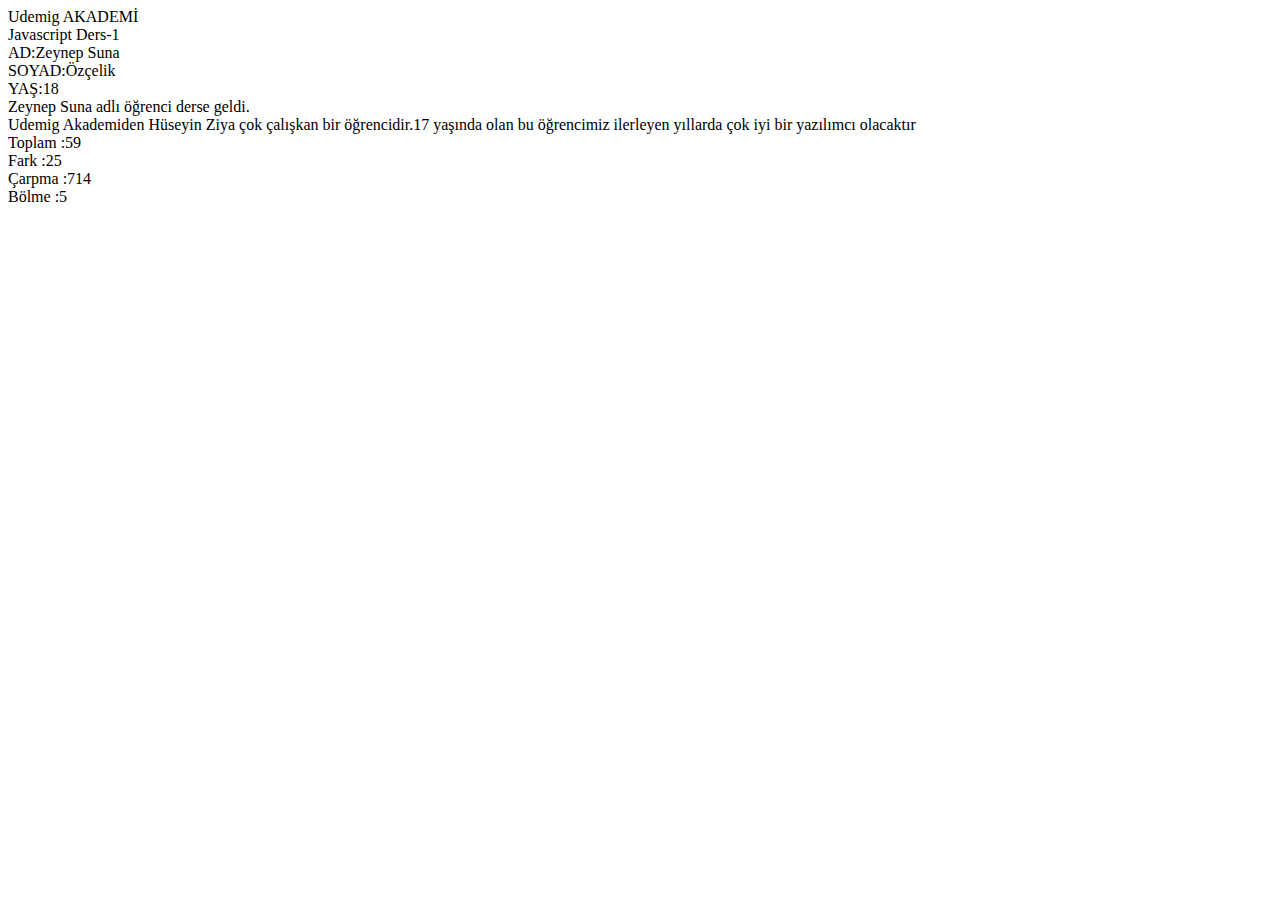
<file: ders_1/index.html>
<!DOCTYPE html>
<html lang="en">
  <head>
    <meta charset="UTF-8" />
    <meta name="viewport" content="width=device-width, initial-scale=1.0" />
    <title>Js_Ders_1</title>
  </head>
  <body>
    <!-- Js Bağlantısı -->
    <script src="./js/main.js"></script>
  </body>
</html>
</file>
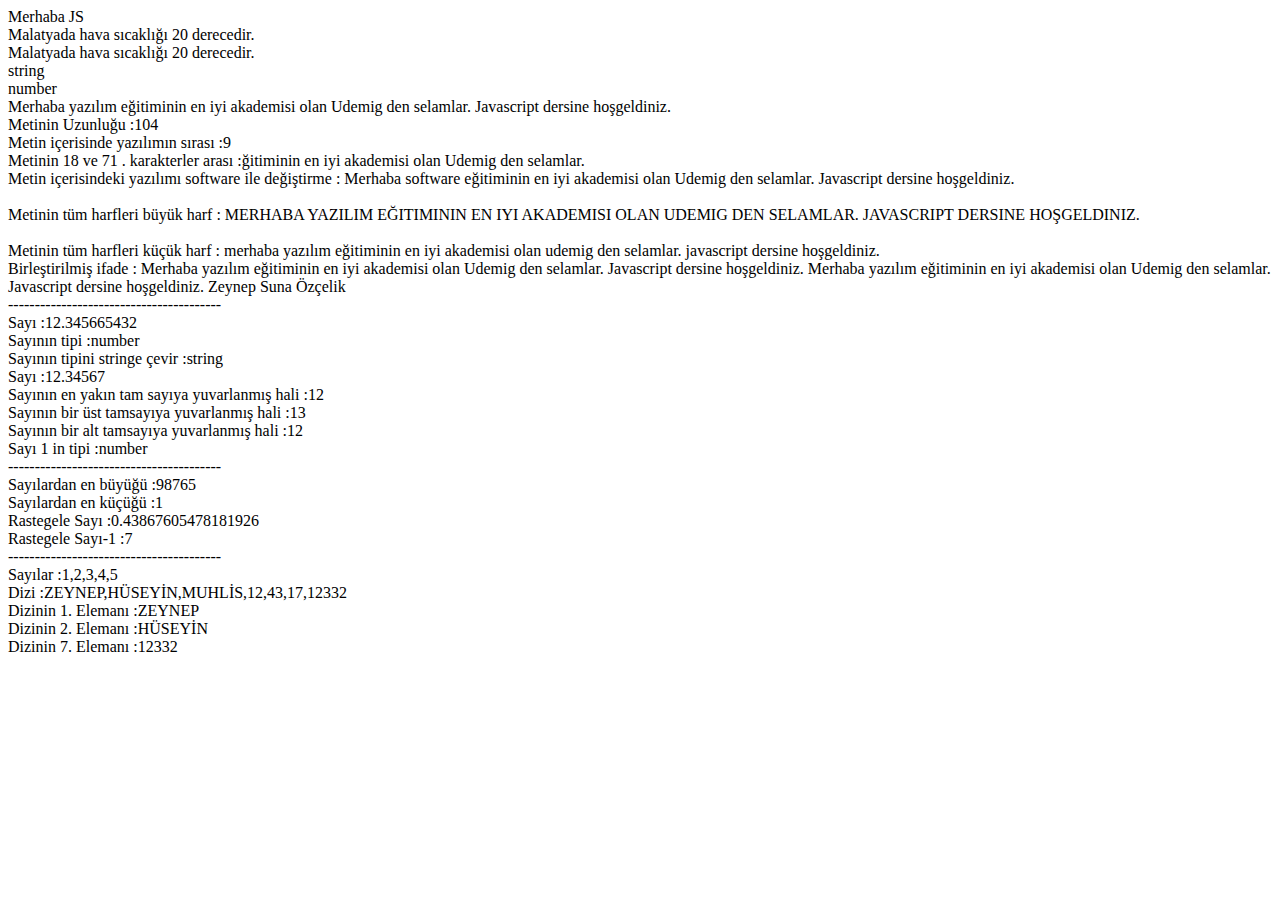
<file: ders_2/index.html>
<!DOCTYPE html>
<html lang="en">
  <head>
    <meta charset="UTF-8" />
    <meta name="viewport" content="width=device-width, initial-scale=1.0" />
    <title>JS_Ders_2</title>
  </head>
  <body>
    <!-- Html,css ve js den oluşan bir proje derlenip tarayıcıda görüntülenirken önce html kodları sonra css kodları ve en son js kodları derlenir.Js en son derlendiğinden bu dosyanın bağlantısı en altta yer alır. -->
    <!-- * Js Bağlantı -->
    <script src="./main.js"></script>
  </body>
</html>
</file>
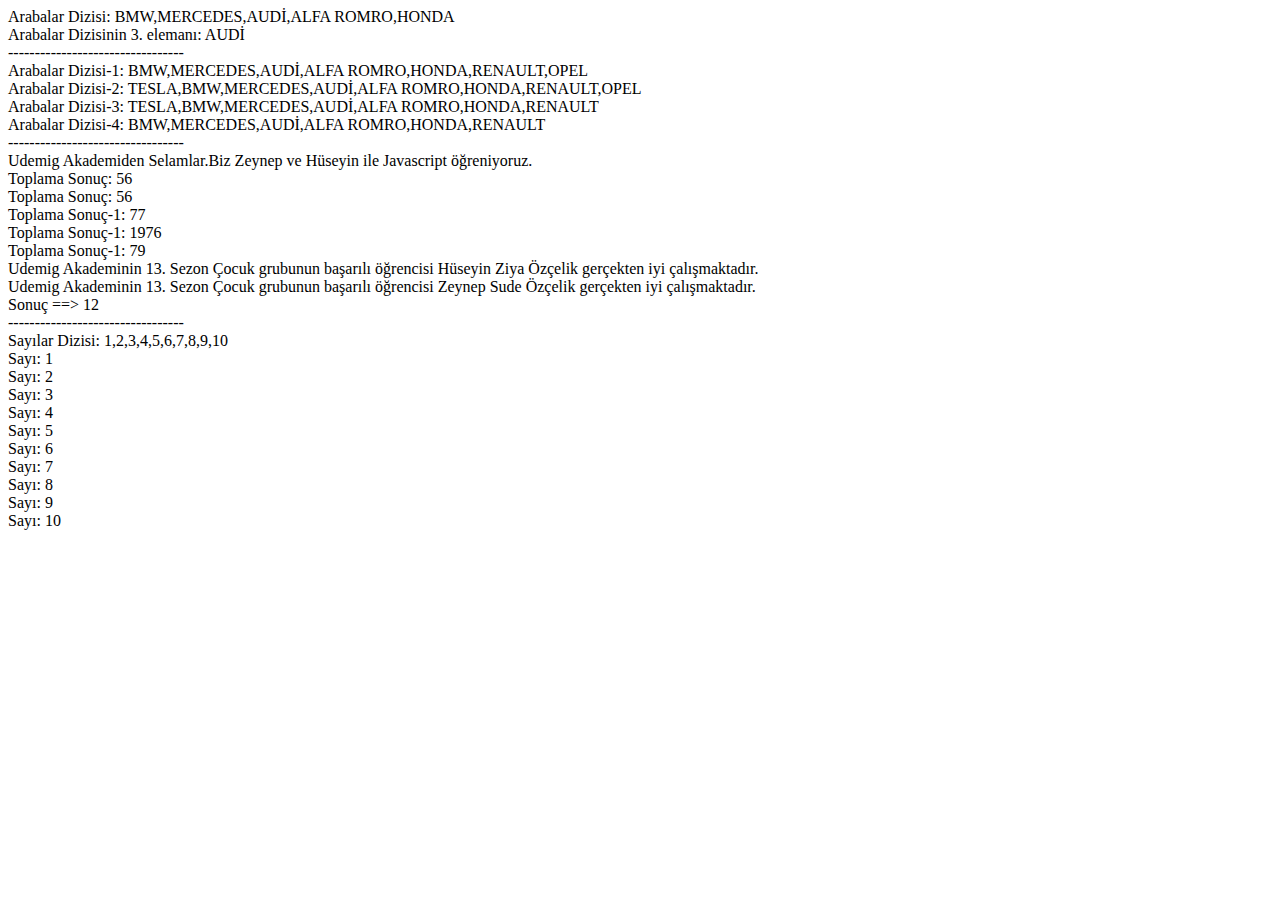
<file: ders_3/index.html>
<!DOCTYPE html>
<html lang="en">
  <head>
    <meta charset="UTF-8" />
    <meta name="viewport" content="width=device-width, initial-scale=1.0" />
    <title>13_Çocuk_Js_Ders-3</title>
  </head>
  <body>
    <script src="./main.js"></script>
  </body>
</html>
</file>
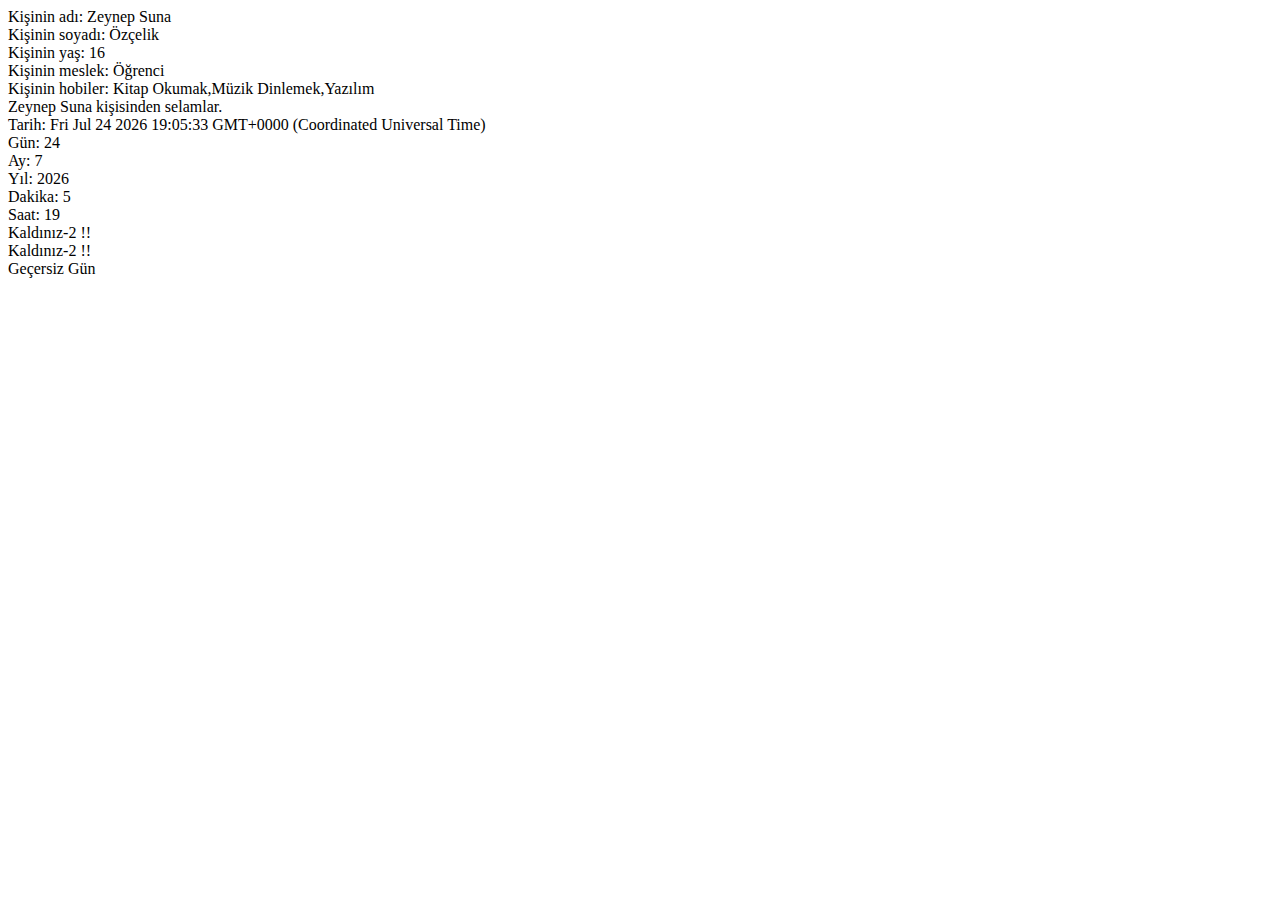
<file: ders_4/index.html>
<!DOCTYPE html>
<html lang="en">
  <head>
    <meta charset="UTF-8" />
    <meta name="viewport" content="width=device-width, initial-scale=1.0" />
    <title>Ders_4</title>
  </head>
  <body>
    <script src="./main.js"></script>
  </body>
</html>
</file>
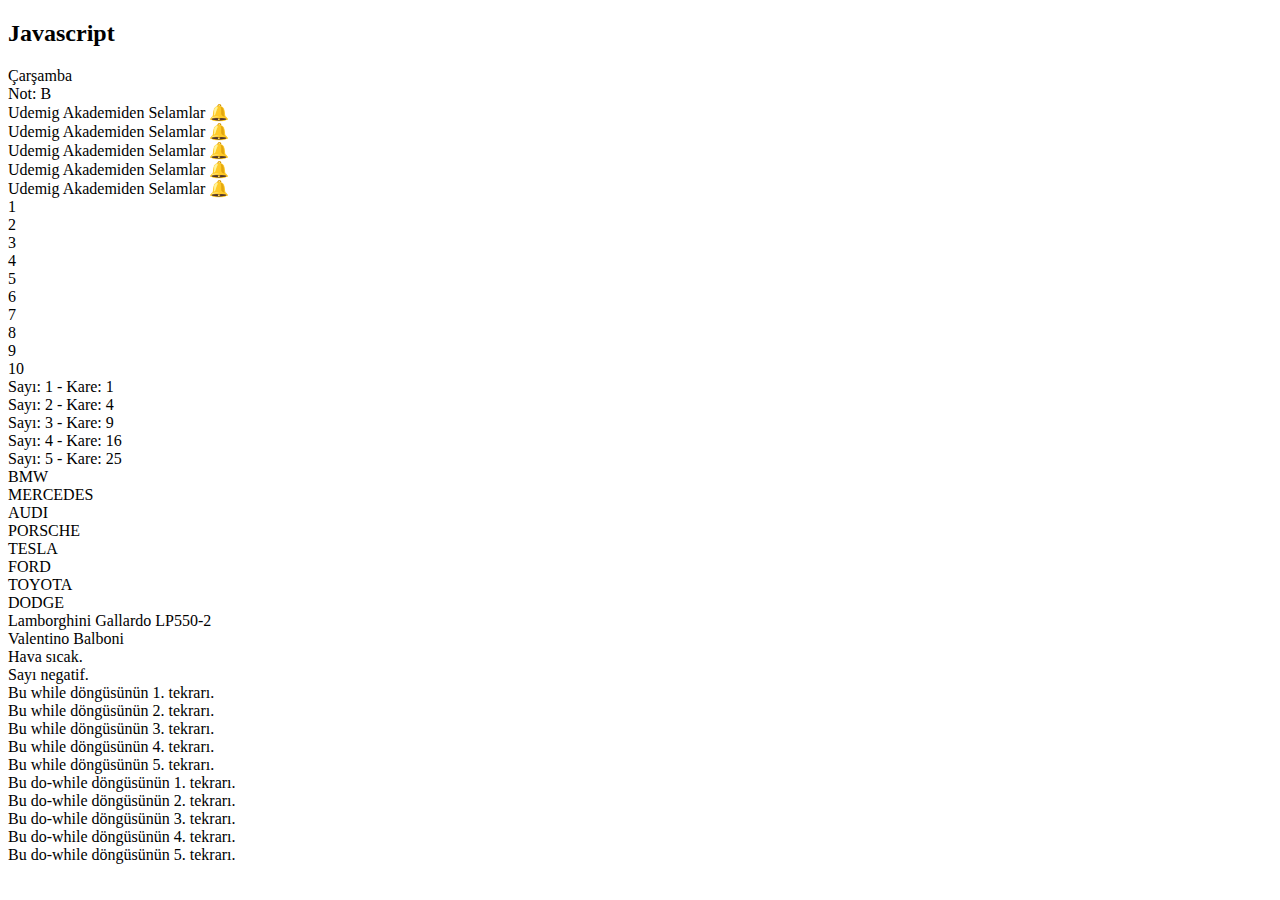
<file: ders_5/index.html>
<!DOCTYPE html>
<html lang="en">
  <head>
    <meta charset="UTF-8" />
    <meta name="viewport" content="width=device-width, initial-scale=1.0" />
    <title>javascript</title>
  </head>
  <body>
    <h2 class="javascript">Javascript</h2>
    <script src="./main.js"></script>
  </body>
</html>
</file>
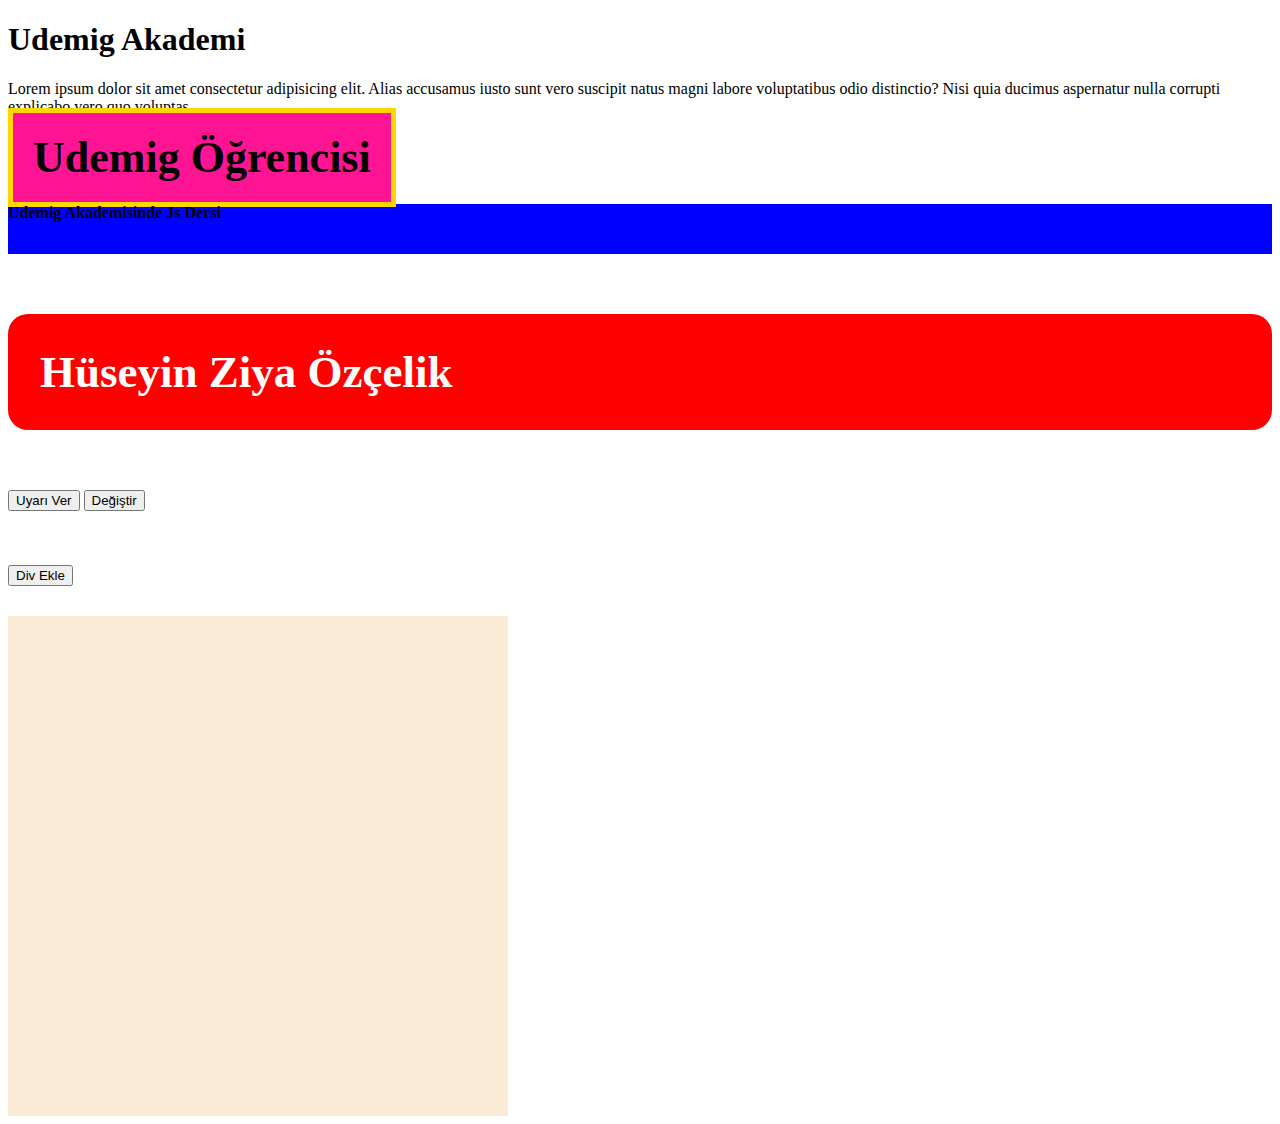
<file: ders_6/index.html>
<!DOCTYPE html>
<html lang="en">
  <head>
    <meta charset="UTF-8" />
    <meta name="viewport" content="width=device-width, initial-scale=1.0" />
    <title>13_Çocuk_Ders_6</title>
    <!-- * Css Link   -->
    <link rel="stylesheet" href="style.css" />
  </head>
  <body>
    <h1>Udemig Akademi</h1>
    <p class="desc">
      Lorem ipsum dolor sit amet consectetur adipisicing elit. Alias accusamus
      iusto sunt vero suscipit natus magni labore voluptatibus odio distinctio?
      Nisi quia ducimus aspernatur nulla corrupti explicabo vero quo voluptas.
    </p>
    <b id="student">Zeynep Suna Özçelik</b>
    <h4
      id="title"
      style="background-color: blue; height: 50px"
      onmouseenter="alert('Mouse Burada !!')"
      onmouseleave="alert('Mouse Gitti')"
    >
      Udemig Akademisinde Js Dersi
    </h4>
    <h4 class="student1">Hüseyin Ziya Özçelik</h4>

    <button id="button">Uyarı Ver</button>
    <button id="change">Değiştir</button>
    <br /><br /><br /><br />
    <button id="add">Div Ekle</button>
    <div class="container"></div>

    <script src="./main.js"></script>
  </body>
</html>
</file>
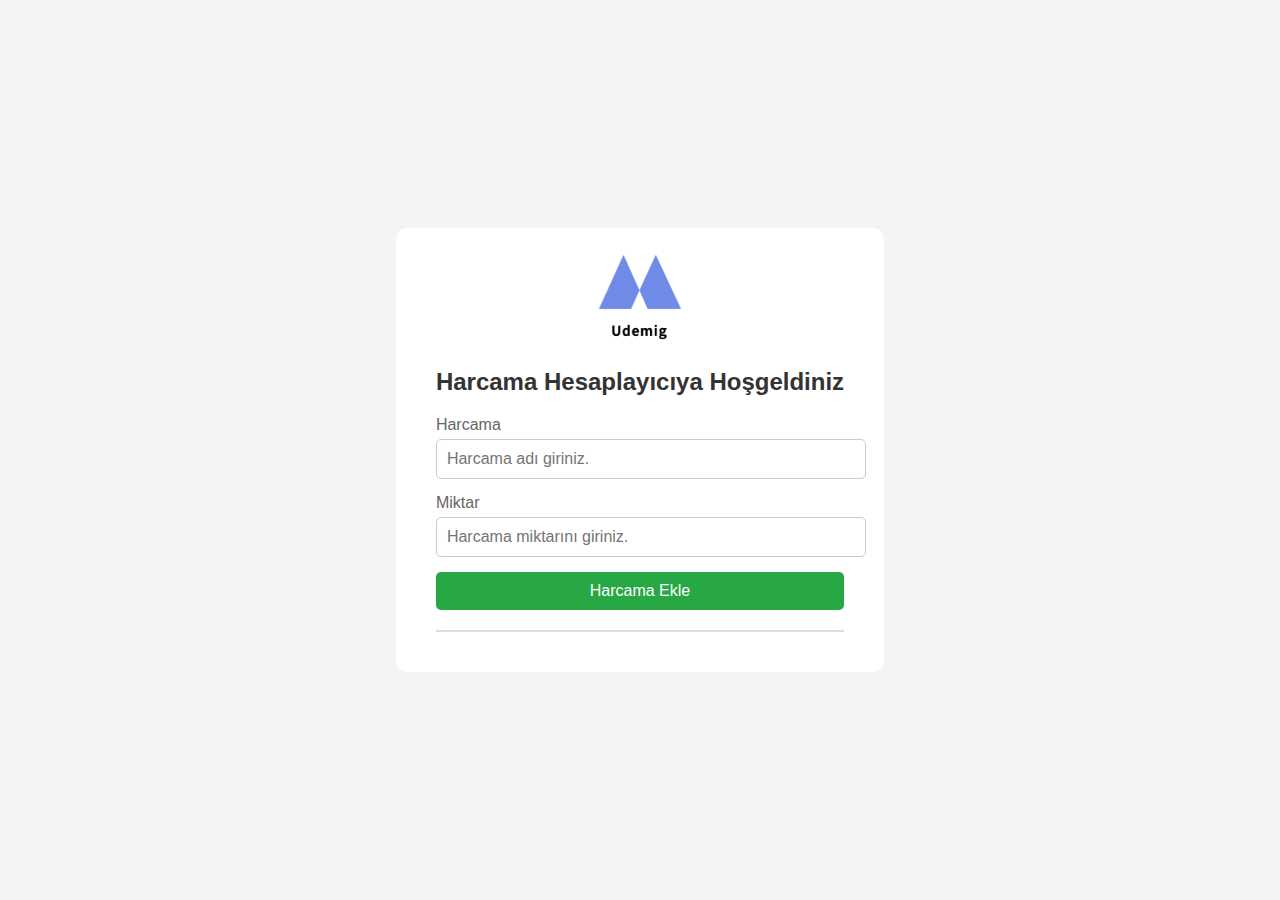
<file: projeler/expense-calculator/index.html>
<!DOCTYPE html>
<html lang="en">
  <head>
    <meta charset="UTF-8" />
    <meta name="viewport" content="width=device-width, initial-scale=1.0" />
    <title>Harcama Hesaplayıcı</title>
    <link rel="stylesheet" href="style.css" />
  </head>
  <body>
    <div class="container">
      <div class="logo">
        <img src="images/Udemig.png" alt="logo" />
      </div>
      <h1>Harcama Hesaplayıcıya Hoşgeldiniz</h1>
      <form id="expense-form">
        <div class="form-group">
          <div class="input-container">
            <label for="expense-name">Harcama</label>
            <input
              type="text"
              id="expense-name"
              placeholder="Harcama adı giriniz."
            />
          </div>
          <div class="input-container">
            <label for="expense-amount">Miktar</label>
            <input
              type="text"
              id="expense-amount"
              placeholder="Harcama miktarını giriniz."
            />
          </div>
        </div>
        <button type="submit">Harcama Ekle</button>
      </form>

      <div id="expense">
        <!-- <div class="harcama">
          <h2>Kalem</h2>
          <h3>125 TL</h3>
          <img id="delete-btn" src="images/trash.png" alt="trash-img" />
        </div> -->
      </div>
    </div>
    <!-- * Js Bağlantı -->
    <script src="./main.js"></script>
  </body>
</html>
</file>
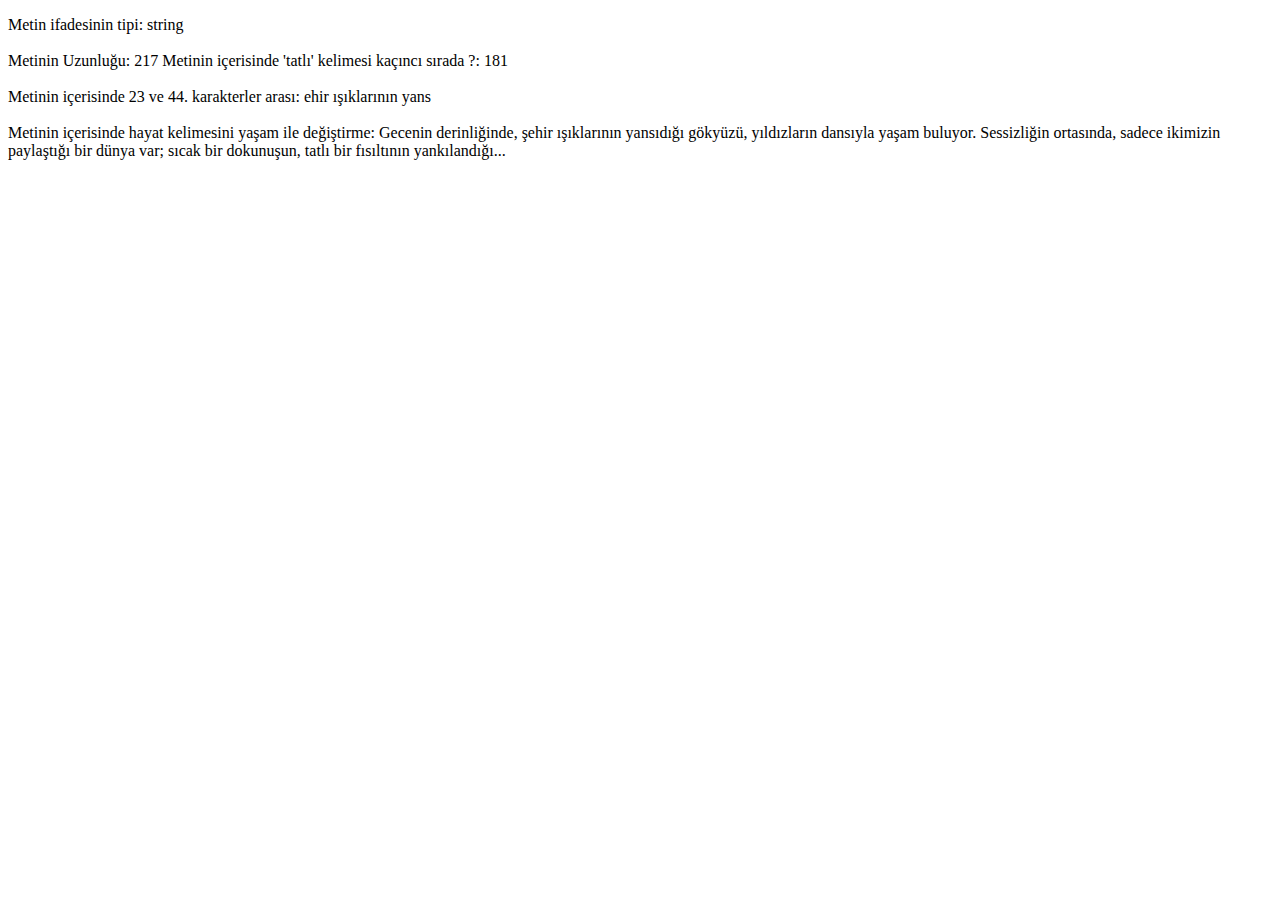
<file: telafiDersleri/telafi_dersi_1/index.html>
<!DOCTYPE html>
<html lang="en">
  <head>
    <meta charset="UTF-8" />
    <meta name="viewport" content="width=device-width, initial-scale=1.0" />
    <title>13_Çocuk_Js_Telafi_1</title>
  </head>
  <body>
    <p id="paragraf"></p>
    <script src="./main.js"></script>
  </body>
</html>
</file>
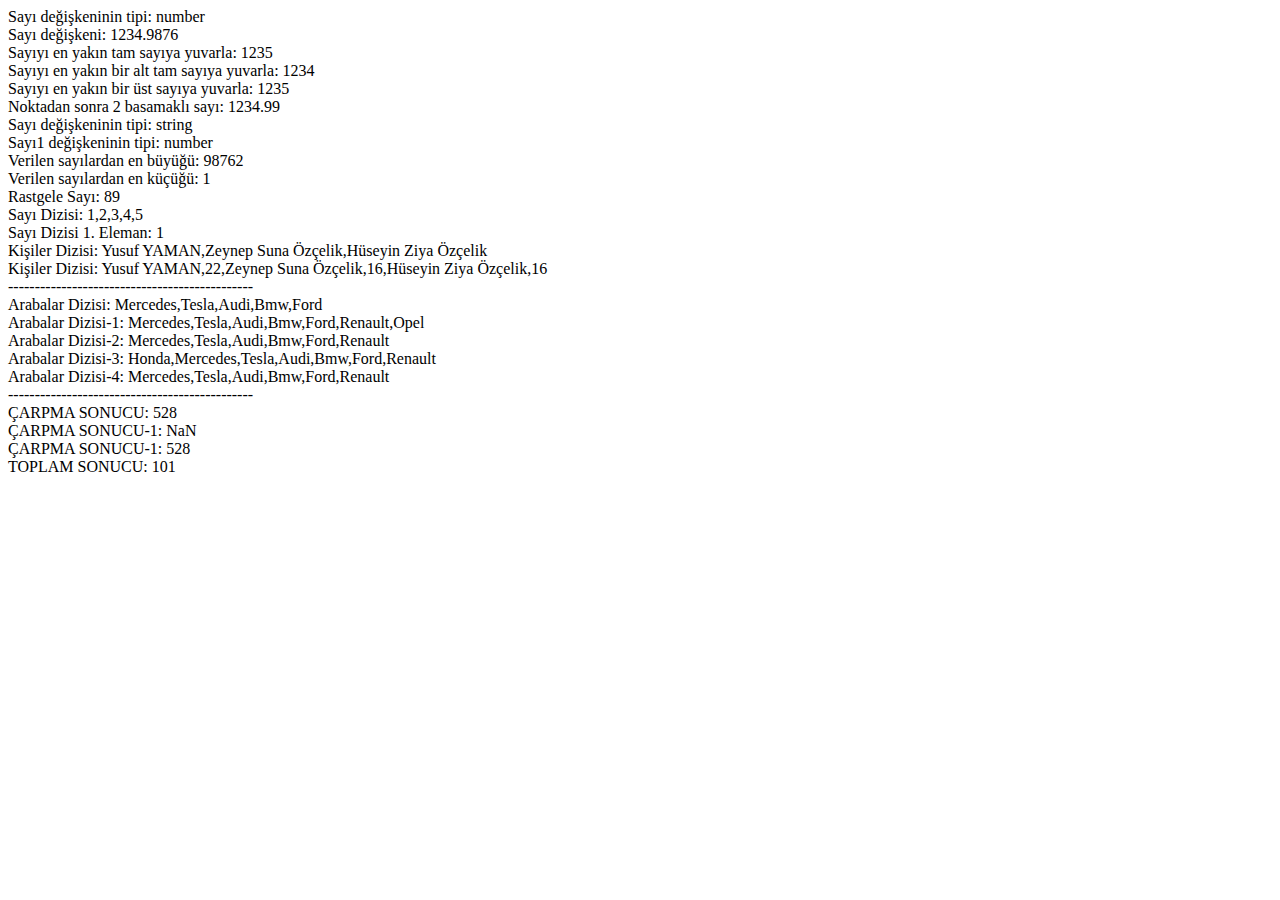
<file: telafiDersleri/telafi_dersi_2/index.html>
<!DOCTYPE html>
<html lang="en">
  <head>
    <meta charset="UTF-8" />
    <meta name="viewport" content="width=device-width, initial-scale=1.0" />
    <title>13_Çocuk_Js_Telafi-2</title>
  </head>
  <body>
    <script src="./main.js"></script>
  </body>
</html>
</file>
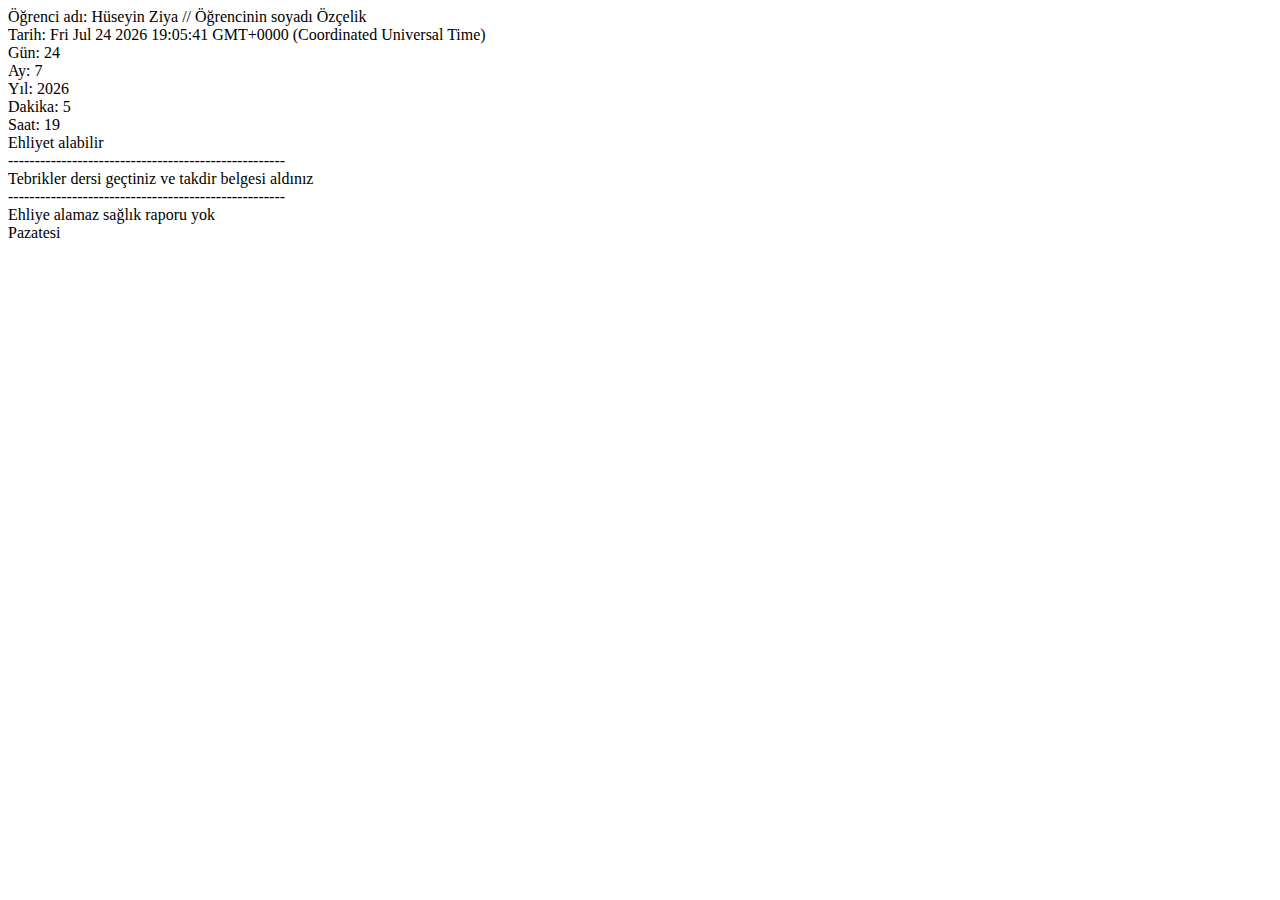
<file: telafiDersleri/telafi_dersi_3/index.html>
<!DOCTYPE html>
<html lang="en">
  <head>
    <meta charset="UTF-8" />
    <meta name="viewport" content="width=device-width, initial-scale=1.0" />
    <title>13_Çocuk_Js_Telafi_3</title>
  </head>
  <body>
    <script src="./main.js"></script>
  </body>
</html>
</file>
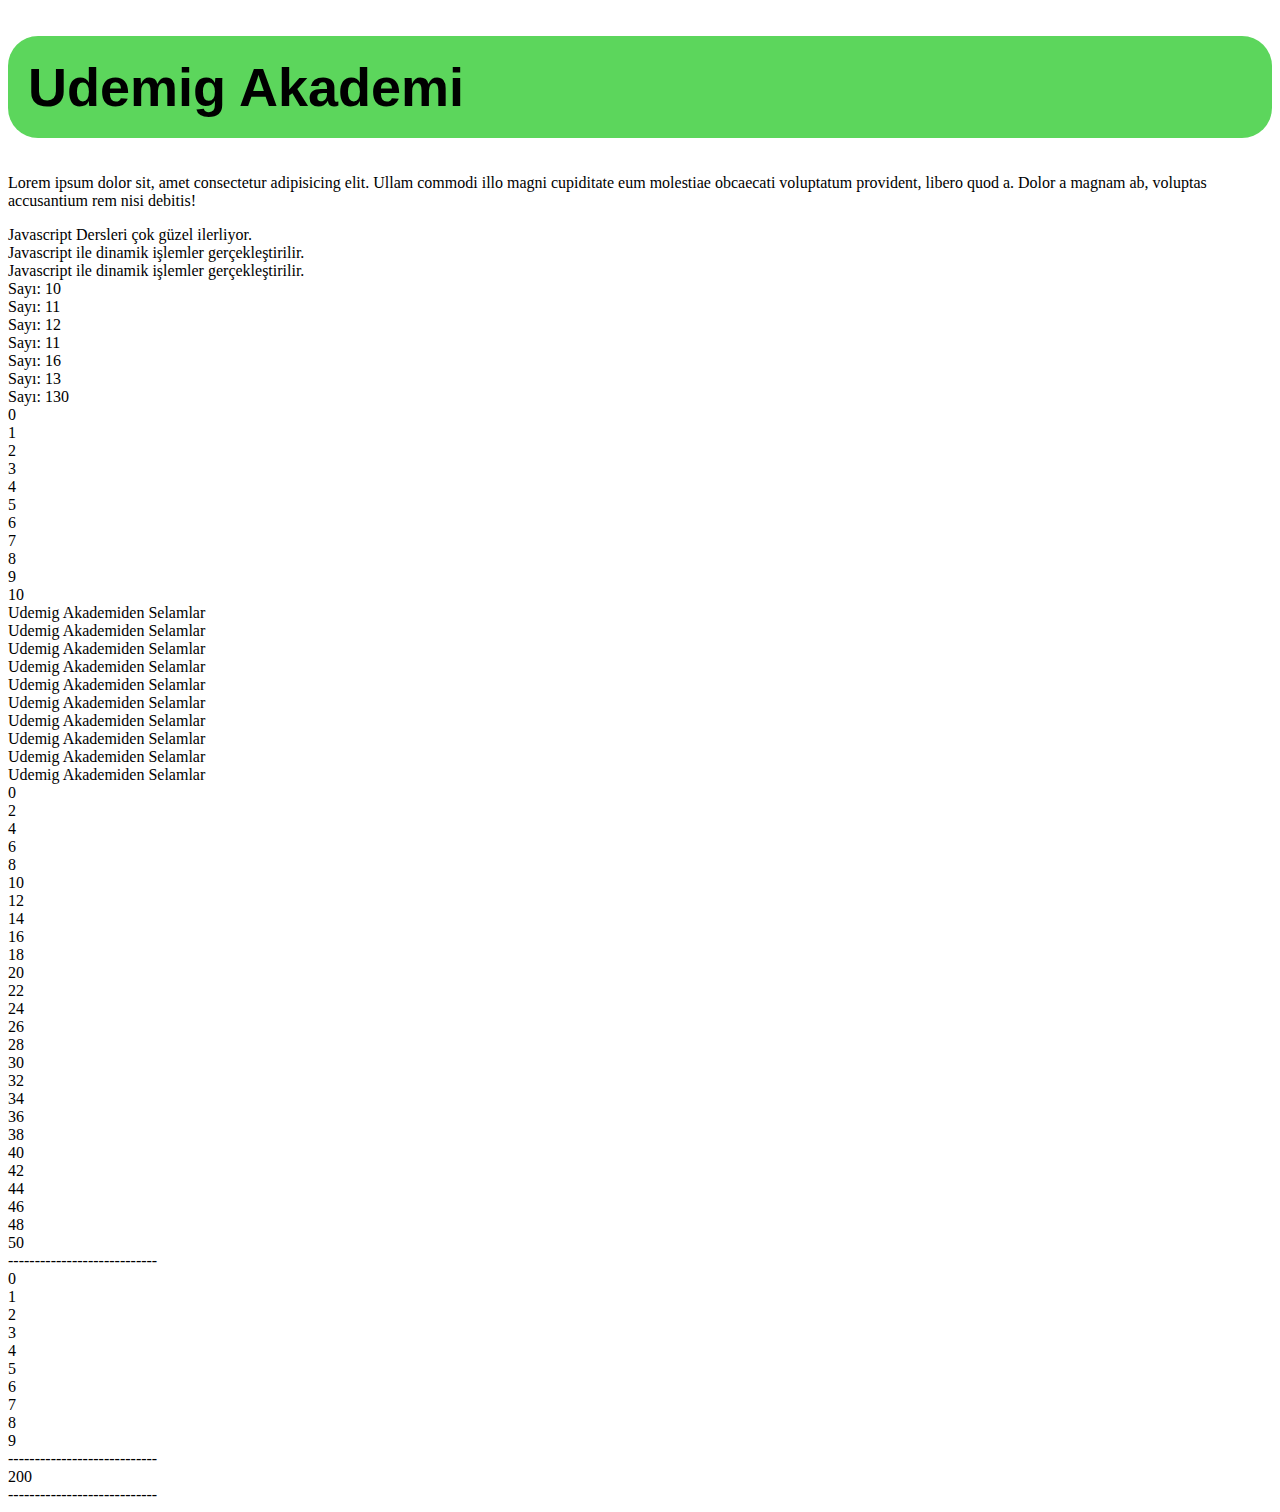
<file: telafiDersleri/telafi_dersi_4/index.html>
<!DOCTYPE html>
<html lang="en">
  <head>
    <meta charset="UTF-8" />
    <meta name="viewport" content="width=device-width, initial-scale=1.0" />
    <title>13_Çocuk_Js_Telafi_4</title>
    <!-- * Css Link -->
    <link rel="stylesheet" href="style.css" />
  </head>
  <body>
    <h1 id="başlık">Udemig Akademi</h1>
    <p class="açıklama">
      Lorem ipsum dolor sit, amet consectetur adipisicing elit. Ullam commodi
      illo magni cupiditate eum molestiae obcaecati voluptatum provident, libero
      quod a. Dolor a magnam ab, voluptas accusantium rem nisi debitis!
    </p>
    <span>Javascript Dersleri çok güzel ilerliyor.</span>
    <div class="metin">Javascript ile dinamik işlemler gerçekleştirilir.</div>
    <div id="metin1">Javascript ile dinamik işlemler gerçekleştirilir.</div>

    <!-- * Js Bağlantı -->
    <script src="./main.js"></script>
  </body>
</html>
</file>
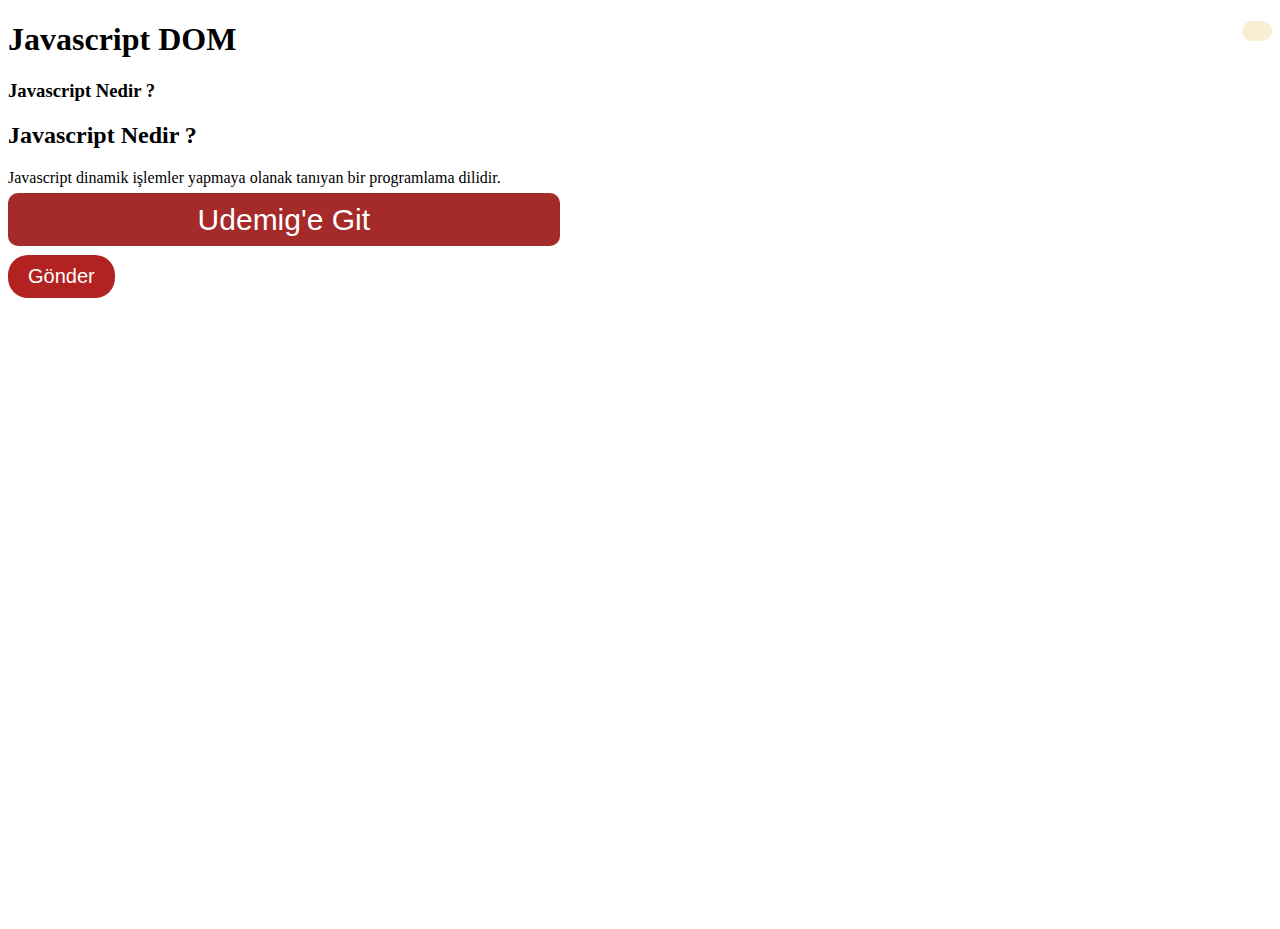
<file: telafiDersleri/telafi_dersi_5/index.html>
<!DOCTYPE html>
<html lang="en">
  <head>
    <meta charset="UTF-8" />
    <meta name="viewport" content="width=device-width, initial-scale=1.0" />
    <title>13_Çocuk_Js_Telafi_5</title>
    <!-- * Css Link -->
    <link rel="stylesheet" href="./style/style.css" />
    <!-- * Fontawesome Icon -->
    <link
      rel="stylesheet"
      href="https://cdnjs.cloudflare.com/ajax/libs/font-awesome/6.6.0/css/all.min.css"
      integrity="sha512-Kc323vGBEqzTmouAECnVceyQqyqdsSiqLQISBL29aUW4U/M7pSPA/gEUZQqv1cwx4OnYxTxve5UMg5GT6L4JJg=="
      crossorigin="anonymous"
      referrerpolicy="no-referrer"
    />
  </head>
  <body>
    <button class="dark-light-btn"><i class="fa-solid fa-sun"></i></button>
    <h1>Javascript DOM</h1>
    <h3 class="js-title">Javascript Nedir ?</h3>
    <h2 class="js-title">Javascript Nedir ?</h2>
    <p class="js-description">
      Javascript dinamik işlemler yapmaya olanak tanıyan bir programlama
      dilidir.
    </p>
    <a href="#" id="udemig">Udemig'e Git</a>
    <br /><br />
    <button id="btn">
      <!-- <button
        id="btn"
        onmouseenter="alert('Mouse Buton Kapsamına Girdi')"
      ></button> -->
      Gönder
    </button>

    <!-- * Js Bağlantı -->
    <script src="./js/main.js"></script>
  </body>
</html>
</file>
<file: ders_6/style.css>
/* title1.style.backgroundColor = "red";
title1.style.fontSize = "45px";
title1.style.color = "#ffff";
title1.style.padding = "32px";
title1.style.fontWeight = "bold";
title1.style.borderRadius = "20px"; */

.title {
  background-color: red;
  font-size: 45px;
  color: #fff;
  padding: 32px;
  font-weight: bold;
  border-radius: 20px;
}

.student {
  background-color: deeppink;
  text-align: center;
  border: 5px solid gold;
  font-size: 44px;
  padding: 20px;
}

.container {
  background-color: antiquewhite;
  width: 500px;
  height: 500px;
  margin-top: 30px;
}
</file>
<file: projeler/expense-calculator/style.css>
body{
    font-family: Arial, Helvetica, sans-serif;
    background-color: #f4f4f4;
    margin: 0;
    padding: 0;
    display: flex;
    justify-content: center;
    align-items: center;
    box-sizing: border-box;
    height: 100vh;
}

.container{
    background-color: #ffffff;
    padding: 20px 40px;
    border-radius: 10px;
}

.container .logo{
    width: 100px;
    margin: 0 auto;
}

.container .logo img{
    width: 100%;
}

.container h1{
    text-align: center;
    color: #333;
    margin-bottom: 20px;
    font-size: 1.5rem;
}

.form-group{
    margin-bottom: 15px;
}

.form-group .input-container{
    margin-bottom: 15px;
}

.form-group .input-container label{
    display: block;
    margin-bottom: 5px;
    color: #666;
}

.form-group .input-container input{
    width: 100%;
    padding: 10px;
    border: 1px solid #ccc;
    border-radius: 5px;
    font-size: 1em;
}

button{
    width: 100%;
    padding: 10px;
    background-color: #28a745;
    color: white;
    border: none;
    border-radius: 5px;
    font-size: 1em;
    cursor: pointer;
    transition: all .5s;
}

button:hover{
    background-color: #218838;
}

#expense{
    margin-top: 20px;
    padding: 10px;
    border-top: 2px solid #ddd;
    color: #333;
    font-size: 1em;
}

.harcama{
    background-color: #f9f9f9;
    padding: 15px;
    margin-bottom: 10px;
    border: 1px solid #ddd;
    display: flex;
    align-items: center;
    justify-content: space-between;
    border-radius: 10px;
}

.harcama img{
    width: 20px;
    height: 20px;
    cursor: pointer;
    transition: all 0.5s;
}

.harcama img:hover{
    transform: scale(1.2);
}

.harcama h1{
    font-size: 1.2rem;
    margin: 0;
}

.harcama h3{
    font-size: 1rem;
    color: #666;
}
</file>
<file: telafiDersleri/telafi_dersi_4/style.css>
.title {
  background-color: #3c3c;
  padding: 20px;
  font-size: 54px;
  font-family: Arial, Helvetica, sans-serif;
  border-radius: 30px;
}
</file>
<file: telafiDersleri/telafi_dersi_5/style/style.css>
.başlık {
  background-color: brown;
  text-decoration: none;
  padding: 10px 15%;
  font-size: 30px;
  color: white;
  font-family: "Trebuchet MS", "Lucida Sans Unicode", "Lucida Grande",
    "Lucida Sans", Arial, sans-serif;
  border-radius: 10px;
}

.button {
  border: none;
  padding: 10px 20px;
  font-size: 20px;
  border-radius: 20px;
  background-color: firebrick;
  color: white;
}

.dark-light-btn {
  border: none;
  padding: 10px 15px;
  float: right;
  background-color: #f7eed3;
  color: #674636;
  border-radius: 10px;
}

.dark {
  background-color: black;
  color: white;
}

body {
  height: 100vh;
}
</file>
